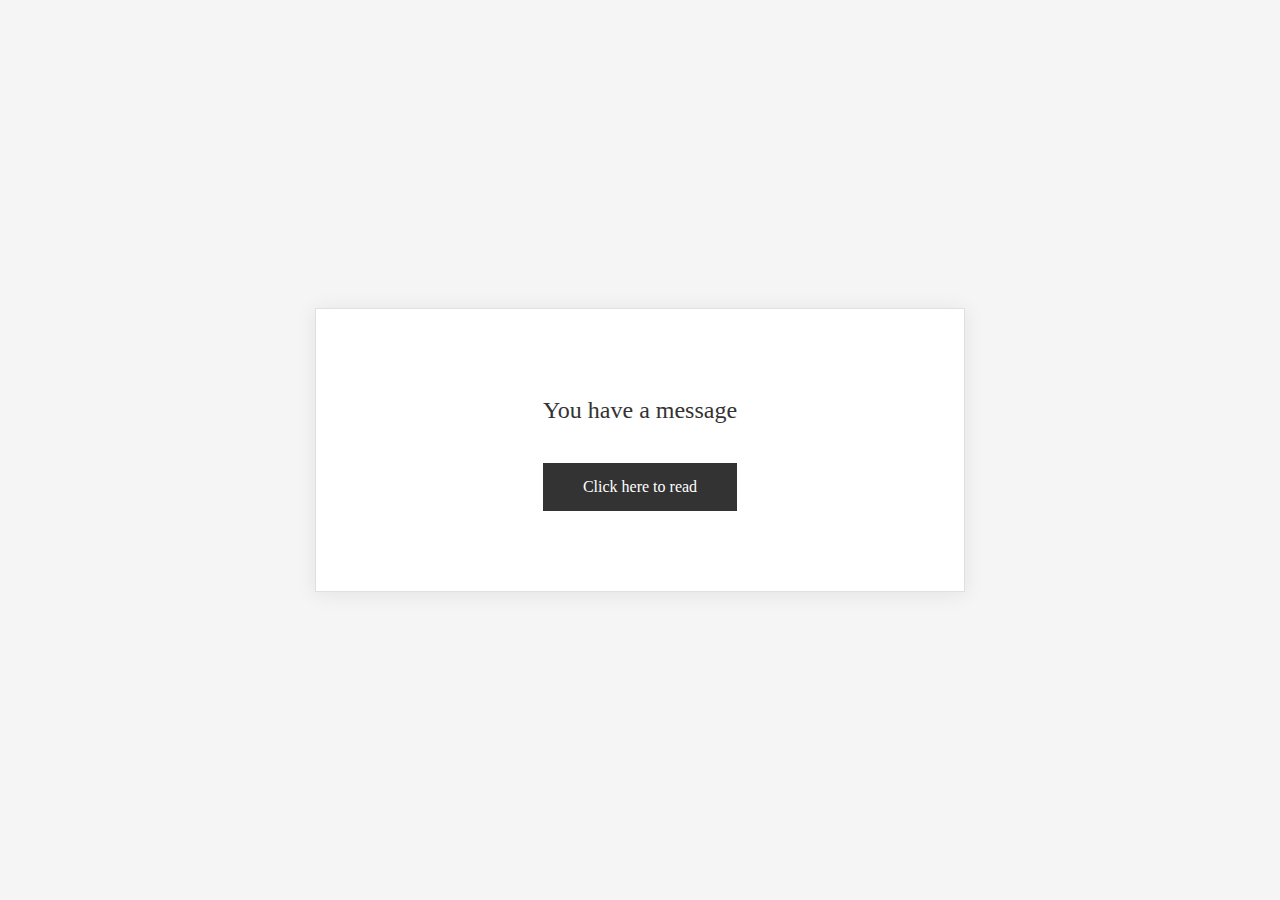
<file: index.html>
<!DOCTYPE html>
<html lang="en">
<head>
    <meta charset="UTF-8">
    <meta name="viewport" content="width=device-width, initial-scale=1.0">
    <title>A Letter For You</title>
    <style>
        * {
            margin: 0;
            padding: 0;
            box-sizing: border-box;
        }

        body {
            font-family: 'Georgia', serif;
            background: #f5f5f5;
            min-height: 100vh;
            display: flex;
            justify-content: center;
            align-items: center;
            padding: 40px 20px;
            line-height: 1.8;
        }

        .container {
            max-width: 650px;
            width: 100%;
        }

        .envelope-closed {
            background: #ffffff;
            padding: 80px 60px;
            box-shadow: 0 2px 20px rgba(0, 0, 0, 0.08);
            border: 1px solid #e0e0e0;
            text-align: center;
            transition: opacity 0.3s ease;
        }

        .envelope-closed.hidden {
            display: none;
        }

        .envelope-closed h2 {
            font-size: 1.5em;
            font-weight: normal;
            color: #333;
            margin-bottom: 30px;
        }

        .open-button {
            padding: 15px 40px;
            background: #333;
            color: white;
            border: none;
            font-size: 1em;
            font-family: 'Georgia', serif;
            cursor: pointer;
            transition: background 0.3s ease;
        }

        .open-button:hover {
            background: #555;
        }

        .letter-container {
            background: #ffffff;
            padding: 60px;
            box-shadow: 0 2px 20px rgba(0, 0, 0, 0.08);
            border: 1px solid #e0e0e0;
            opacity: 0;
            transform: translateY(20px);
            transition: opacity 0.6s ease, transform 0.6s ease;
        }

        .letter-container.show {
            opacity: 1;
            transform: translateY(0);
        }

        .letter-container.hidden {
            display: none;
        }

        .letter-header {
            margin-bottom: 40px;
            padding-bottom: 20px;
            border-bottom: 1px solid #e0e0e0;
        }

        .letter-header h1 {
            font-size: 1.8em;
            font-weight: normal;
            color: #333;
            margin-bottom: 8px;
        }

        .letter-date {
            color: #999;
            font-size: 0.9em;
            font-style: italic;
        }

        .letter-body {
            color: #444;
            font-size: 1.05em;
        }

        .letter-body p {
            margin-bottom: 24px;
        }

        .signature {
            margin-top: 50px;
            text-align: right;
            color: #666;
            font-style: italic;
        }

        .letter-tab {
            position: relative;
            margin: -60px -60px 40px -60px;
            padding: 15px 0;
            text-align: center;
            border-bottom: 1px solid #e0e0e0;
            background: #c2c2c2;
        }

        .letter-tab a {
            text-decoration: none;
            color: #555;
            font-size: 0.95em;
            letter-spacing: 1px;
            text-transform: uppercase;
            transition: color 0.3s ease;
        }

        .letter-tab a:hover {
            color: #000;
        }

        @media (max-width: 600px) {
            .envelope-closed {
                padding: 60px 40px;
            }

            .letter-container {
                padding: 40px 30px;
            }
            
            .letter-header h1 {
                font-size: 1.5em;
            }
        }
    </style>
</head>
<body>
    <div class="container">
        <div class="envelope-closed" id="envelopeClosed">
            <h2>You have a message</h2>
            <button class="open-button" onclick="openLetter()">Click here to read</button>
        </div>

        <div class="letter-container hidden" id="letterContainer">
            <div class="letter-tab">
                <a href="daily_dose.html">CJ's Daily Dose of Love for Jo</a>
            </div>
            <div class="letter-header">
                <h1>To Joanna</h1>
                <p class="letter-date" id="currentDate"></p>
            </div>
            <div class="letter-body">
                <p>Happy Valentine's day Jo,</p>

                <p>I'm so happy I get to spend this special weekend with you and selfishly have you all to myself.</p>
                
                <p>These past five months have been some of the happiest months of my life, and it’s all because I get to love someone as incredible as you every single day. You make my days lighter, my laughs louder, and my heart feels so fucking full.</p>

                <p>You are my favourite person. Please dont forget that I love you more than anything in my life.</p>

                <p>I know you said you wanted a letter so here's a nerdy little version for you.</p>
                
                <p>I hope you like the little QR code slip! I created this little website for you 2 months ago, I will continue to code it and make it fancy and special for you. I'm sure you see the little tab at the top called "CJ's Daily Dose of Love for Jo" click it and it will take you to a seperate page where theres a special message. The messages switch and change daily so its a little surprise each day. If I am somehow a little occupied with work or if I take too long to message you back, know you always have this little thing I made for you.</p>
                
                <p>Here’s to many, many more Valentine’s dates, more memories, more laughs, and a whole lot more love.</p>
            </div>
            
            <div class="signature">
                Forever Yours,<br>
                CJ
            </div>
        </div>
    </div>
    <script>
        const dateOptions = { year: 'numeric', month: 'long', day: 'numeric' };
        document.getElementById('currentDate').textContent = 
            new Date().toLocaleDateString('en-US', dateOptions);

        function openLetter() {
            const envelopeClosed = document.getElementById('envelopeClosed');
            const letterContainer = document.getElementById('letterContainer');
            
            envelopeClosed.classList.add('hidden');
            letterContainer.classList.remove('hidden');
            
            setTimeout(() => {
                letterContainer.classList.add('show');
            }, 50);
        }
    </script>
</body>
</html>
</file>
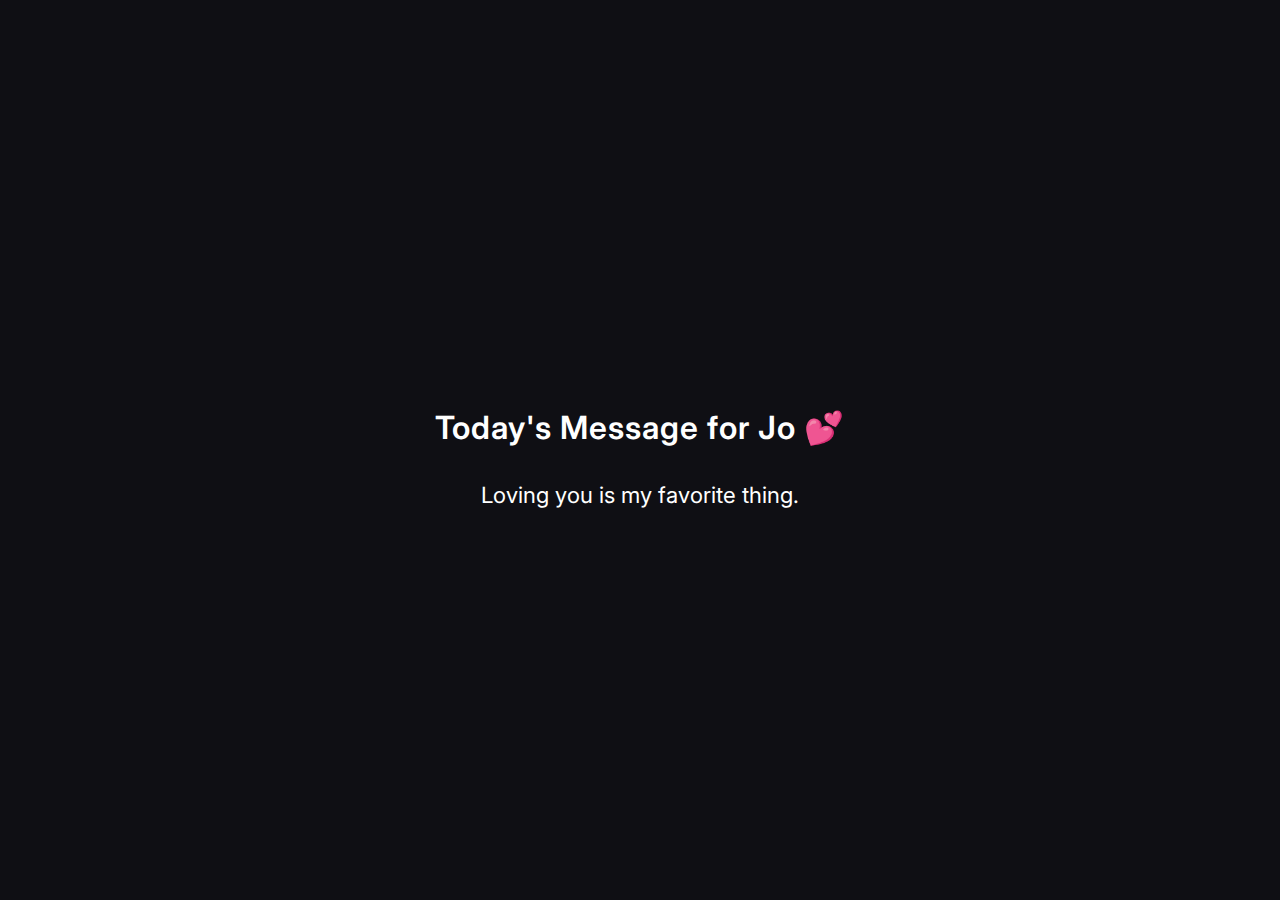
<file: daily_dose.html>
<!DOCTYPE html>
<html lang="en">
<head>
  <meta charset="UTF-8">
  <meta name="viewport" content="width=device-width, initial-scale=1.0">
  <title>Daily Dose of Love</title>

  <!-- If your index page uses a font, use the SAME one here -->
  <link href="https://fonts.googleapis.com/css2?family=Inter:wght@300;400;600&display=swap" rel="stylesheet">

  <style>
    body {
      margin: 0;
      font-family: 'Inter', sans-serif;
      background: #0f0f14; /* change to your index bg color */
      color: #ffffff;      /* change to your index text color */
      display: flex;
      justify-content: center;
      align-items: center;
      height: 100vh;
    }

    .container {
      max-width: 700px;
      padding: 40px;
      text-align: center;
    }

    h1 {
      font-weight: 600;
      margin-bottom: 30px;
      letter-spacing: 1px;
    }

    #daily-message {
      font-size: 1.4rem;
      line-height: 1.6;
      opacity: 0;
      transform: translateY(10px);
      transition: all 0.8s ease;
    }

    #daily-message.show {
      opacity: 1;
      transform: translateY(0);
    }
  </style>
</head>
<body>

<div class="container">
  <h1>Today's Message for Jo 💕</h1>
  <div id="daily-message"></div>
</div>

<script>
const messages = [
  "You’re the best part of my day. Always.",
  "I still get excited every time I see Jo pop up on my phone notification.",
  "5 months with you isn’t enough. I want forever.",
  "You make everything feel lighter and warmer.",
  "I hope today you feel as loved as you make me feel.",
  "I’d choose you in every lifetime.",
  "You are my safe place.",
  "I’m so proud of you and I will always be here to support you",
  "Loving you is my favorite thing.",
  "You’re stuck with me!",
  "I adore you and the way you carry yourself.",
  "I will take you to the most beautiful tulip fields around the world.",
  "There hasn't been a day where I dont want to feel you or your touch.",
  "Your voice is my favourite sound. :)"
];

const today = new Date();
const start = new Date(2026, 0, 1);
const diffTime = today - start;
const diffDays = Math.floor(diffTime / (1000 * 60 * 60 * 24));
const messageIndex = diffDays % messages.length;

const messageEl = document.getElementById("daily-message");
messageEl.innerText = messages[messageIndex];

// trigger animation
setTimeout(() => {
  messageEl.classList.add("show");
}, 100);
</script>

</body>
</html>
</file>
